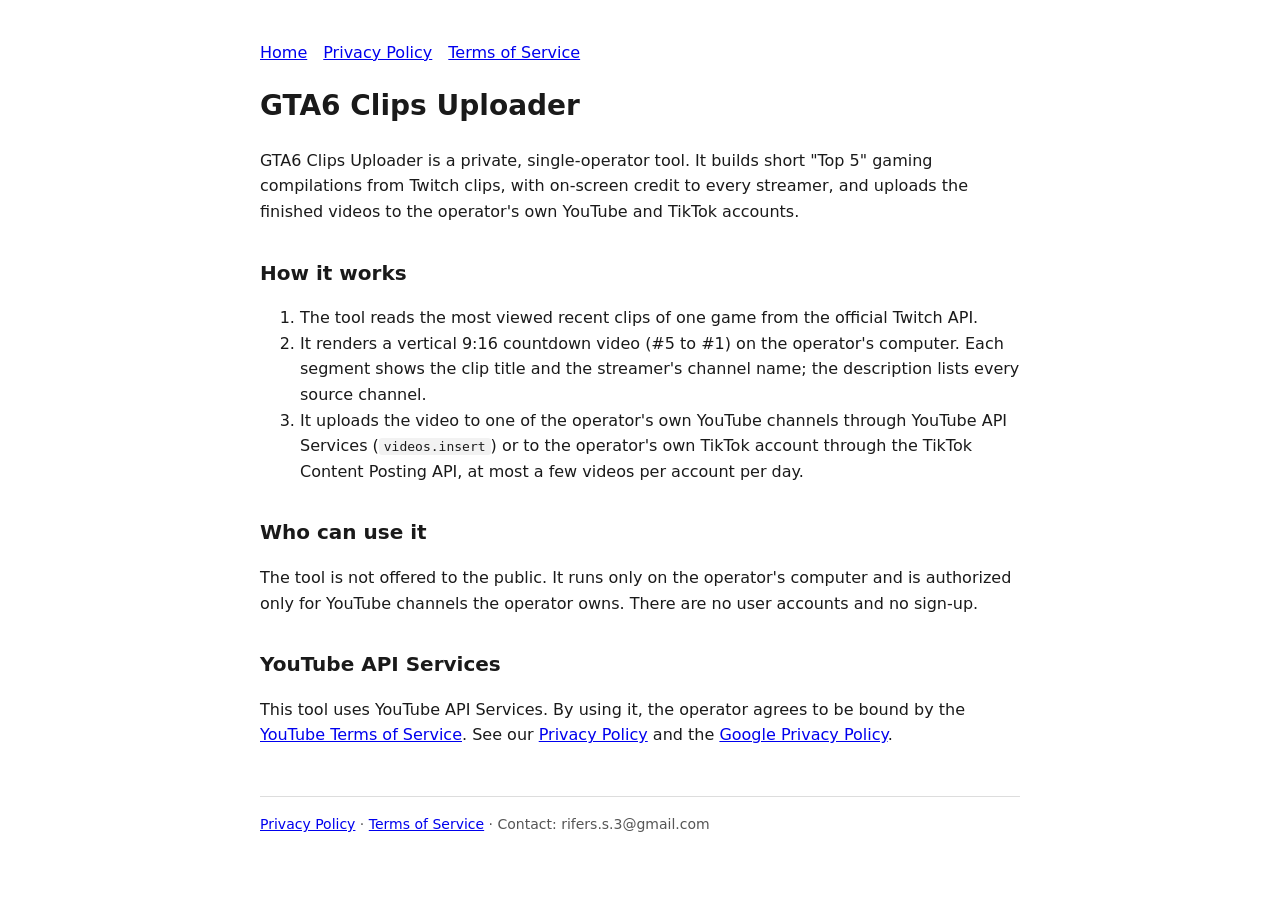
<file: index.html>
<!DOCTYPE html>
<html lang="en"><head><meta charset="utf-8"><meta name="viewport" content="width=device-width,initial-scale=1">
<title>GTA6 Clips Uploader</title><link rel="stylesheet" href="style.css"></head><body>
<nav><a href="index.html">Home</a><a href="privacy.html">Privacy Policy</a><a href="terms.html">Terms of Service</a></nav>
<h1>GTA6 Clips Uploader</h1>
<p>GTA6 Clips Uploader is a private, single-operator tool. It builds short "Top 5" gaming compilations
from Twitch clips, with on-screen credit to every streamer, and uploads the finished videos to the
operator's own YouTube and TikTok accounts.</p>
<h2>How it works</h2>
<ol>
<li>The tool reads the most viewed recent clips of one game from the official Twitch API.</li>
<li>It renders a vertical 9:16 countdown video (#5 to #1) on the operator's computer. Each segment shows the
clip title and the streamer's channel name; the description lists every source channel.</li>
<li>It uploads the video to one of the operator's own YouTube channels through YouTube API Services
(<code>videos.insert</code>) or to the operator's own TikTok account through the TikTok Content Posting API, at most a few videos per account per day.</li>
</ol>
<h2>Who can use it</h2>
<p>The tool is not offered to the public. It runs only on the operator's computer and is authorized only
for YouTube channels the operator owns. There are no user accounts and no sign-up.</p>
<h2>YouTube API Services</h2>
<p>This tool uses YouTube API Services. By using it, the operator agrees to be bound by the
<a href="https://www.youtube.com/t/terms">YouTube Terms of Service</a>. See our
<a href="privacy.html">Privacy Policy</a> and the
<a href="https://policies.google.com/privacy">Google Privacy Policy</a>.</p>
<footer><a href="privacy.html">Privacy Policy</a> · <a href="terms.html">Terms of Service</a> · Contact: rifers.s.3@gmail.com</footer>
</body></html>
</file>
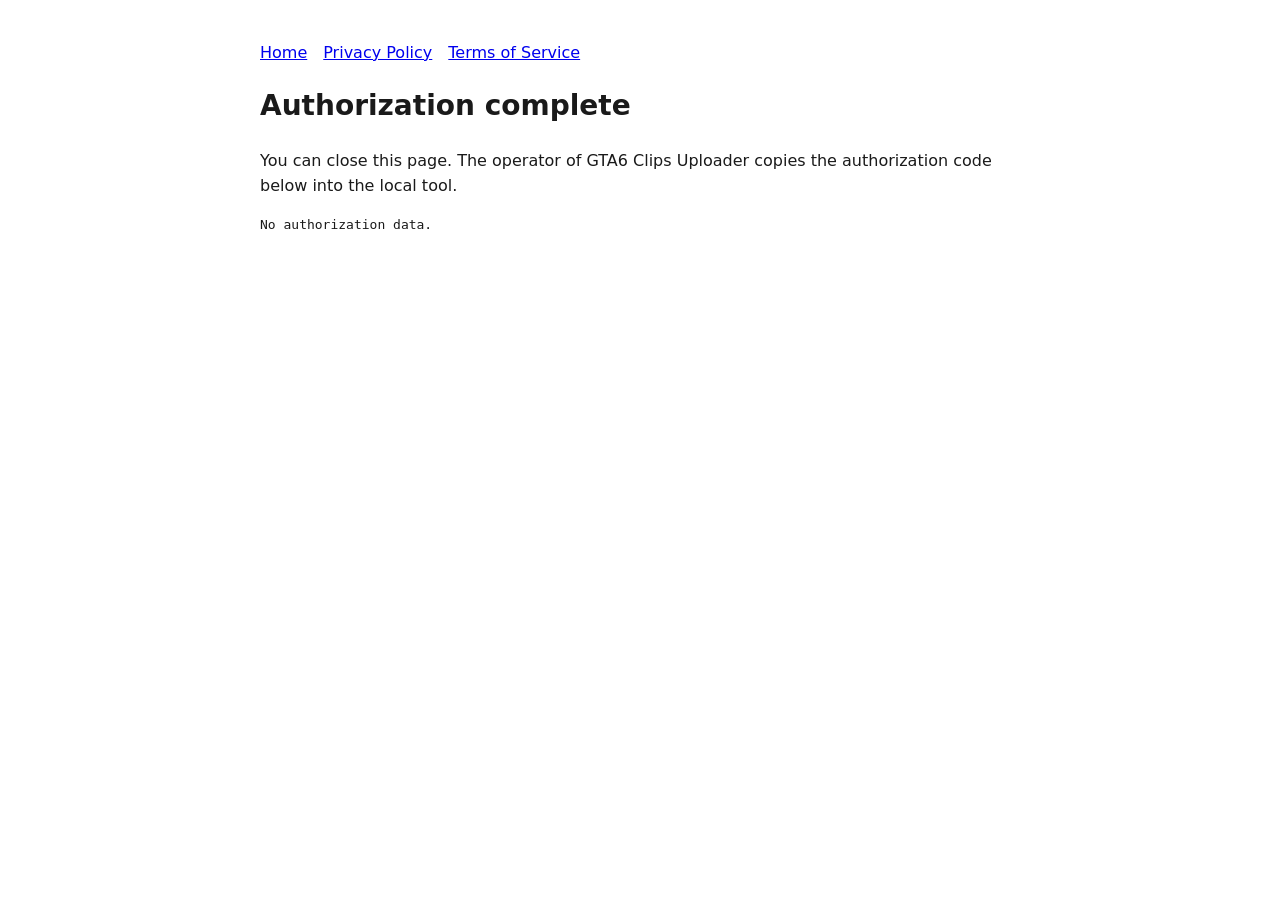
<file: callback.html>
<!DOCTYPE html>
<html lang="en"><head><meta charset="utf-8"><meta name="viewport" content="width=device-width,initial-scale=1">
<title>Authorization complete – GTA6 Clips Uploader</title><link rel="stylesheet" href="style.css"></head><body>
<nav><a href="index.html">Home</a><a href="privacy.html">Privacy Policy</a><a href="terms.html">Terms of Service</a></nav>
<h1>Authorization complete</h1>
<p>You can close this page. The operator of GTA6 Clips Uploader copies the authorization code below into the local tool.</p>
<pre id="out"></pre>
<script>
var p = new URLSearchParams(location.search);
document.getElementById('out').textContent = p.get('code') ? 'code: ' + p.get('code') : (p.get('error') ? 'error: ' + p.get('error') : 'No authorization data.');
</script>
</body></html>
</file>
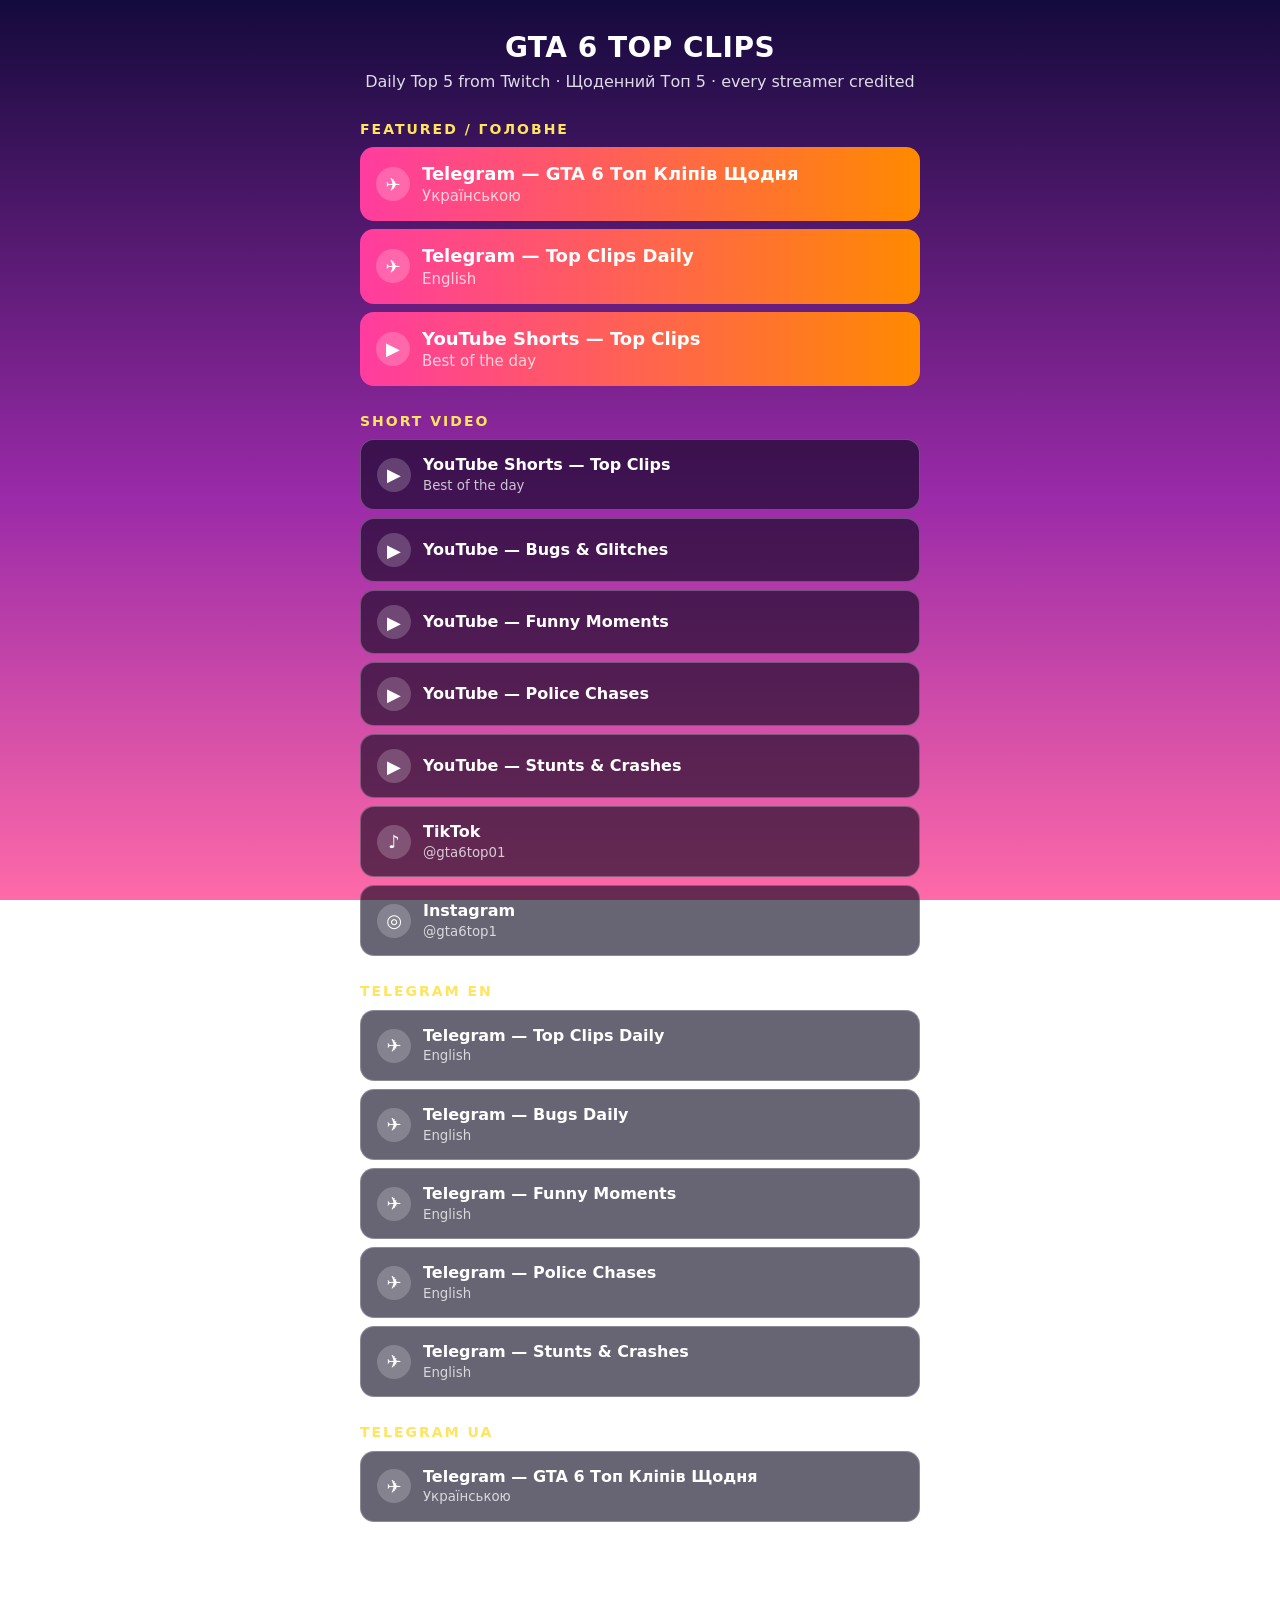
<file: links.html>
<!doctype html>
<html lang="en">
<head>
<meta charset="utf-8">
<meta name="viewport" content="width=device-width,initial-scale=1">
<title>GTA 6 Top Clips - all channels</title>
<meta name="description" content="Daily Top 5 GTA 6 clips from Twitch. YouTube Shorts, TikTok, Instagram, Telegram. Every streamer credited.">
<style>
*{box-sizing:border-box}
body{margin:0;min-height:100vh;font:16px/1.4 system-ui,Segoe UI,Roboto,sans-serif;color:#fff;
background:linear-gradient(180deg,#140a3c 0%,#9a2aa8 55%,#ff6aa8 100%) fixed;padding:28px 16px 60px}
main{max-width:560px;margin:0 auto}
h1{font-size:28px;margin:0 0 4px;text-align:center;letter-spacing:.5px}
.sub{text-align:center;opacity:.85;margin:0 0 22px}
h2{font-size:14px;text-transform:uppercase;letter-spacing:2px;color:#ffe45e;margin:26px 0 8px}
a.b{display:flex;align-items:center;gap:12px;padding:14px 16px;margin:8px 0;border-radius:14px;
background:rgba(10,5,30,.62);border:1px solid rgba(255,255,255,.25);color:#fff;text-decoration:none;font-weight:600}
a.b:hover{background:rgba(10,5,30,.85);border-color:#ffe45e}
a.b small{display:block;font-weight:400;opacity:.75}
a.f{background:linear-gradient(90deg,#ff3ca0,#ff8a00);border:0;font-size:18px}
.i{width:34px;height:34px;border-radius:50%;background:#fff3;display:grid;place-items:center;font-size:18px}
footer{margin-top:30px;text-align:center;font-size:13px;opacity:.75}
</style>
</head>
<body>
<main>
<h1>GTA 6 TOP CLIPS</h1>
<p class="sub">Daily Top 5 from Twitch · Щоденний Топ 5 · every streamer credited</p>

<h2>Featured / Головне</h2>
<div id="featured"></div>

<h2>Short video</h2>
<div id="short"></div>

<h2>Telegram EN</h2>
<div id="tgen"></div>

<h2>Telegram UA</h2>
<div id="tgua"></div>

<footer>Clips belong to their streamers on Twitch and are credited in every video.</footer>
</main>
<script>
/* To promote other channels: change the "featured" ids below. Nothing else needs editing. */
var FEATURED = ["tg_ua", "tg_top", "yt_top"];

var ALL = {
  yt_top:   {g:"short", i:"▶", t:"YouTube Shorts — Top Clips", d:"Best of the day", u:"https://www.youtube.com/@GTA6TopClipsDaily"},
  yt_bugs:  {g:"short", i:"▶", t:"YouTube — Bugs & Glitches", d:"", u:"https://www.youtube.com/@GTA6BugsDaily"},
  yt_funny: {g:"short", i:"▶", t:"YouTube — Funny Moments", d:"", u:"https://www.youtube.com/@GTA6FunnyMomentsDaily-q3i"},
  yt_chase: {g:"short", i:"▶", t:"YouTube — Police Chases", d:"", u:"https://www.youtube.com/@GTA6PoliceChases-h5u"},
  yt_stunt: {g:"short", i:"▶", t:"YouTube — Stunts & Crashes", d:"", u:"https://www.youtube.com/@GTA6StuntsCrashes"},
  tt:       {g:"short", i:"♪", t:"TikTok", d:"@gta6top01", u:"https://www.tiktok.com/@gta6top01"},
  ig:       {g:"short", i:"◎", t:"Instagram", d:"@gta6top1", u:"https://www.instagram.com/gta6top1/"},
  tg_top:   {g:"tgen", i:"✈", t:"Telegram — Top Clips Daily", d:"English", u:"https://t.me/gta6_top_clips_daily"},
  tg_bugs:  {g:"tgen", i:"✈", t:"Telegram — Bugs Daily", d:"English", u:"https://t.me/gta6_bugs_daily"},
  tg_funny: {g:"tgen", i:"✈", t:"Telegram — Funny Moments", d:"English", u:"https://t.me/gta6_funny_moments_daily"},
  tg_chase: {g:"tgen", i:"✈", t:"Telegram — Police Chases", d:"English", u:"https://t.me/gta6_police_chases"},
  tg_stunt: {g:"tgen", i:"✈", t:"Telegram — Stunts & Crashes", d:"English", u:"https://t.me/gta6_stunts_crashes"},
  tg_ua:    {g:"tgua", i:"✈", t:"Telegram — GTA 6 Топ Кліпів Щодня", d:"Українською", u:"https://t.me/gta6_top_clips_ua"}
};

function btn(k, feat) {
  var o = ALL[k];
  return '<a class="b' + (feat ? ' f' : '') + '" href="' + o.u + '" rel="noopener" target="_blank"><span class="i">' + o.i +
    '</span><span>' + o.t + (o.d ? '<small>' + o.d + '</small>' : '') + '</span></a>';
}
function fill(id, keys, feat) { document.getElementById(id).innerHTML = keys.map(function (k) { return btn(k, feat); }).join(""); }
fill("featured", FEATURED, true);
["short", "tgen", "tgua"].forEach(function (g) {
  fill(g, Object.keys(ALL).filter(function (k) { return ALL[k].g === g; }), false);
});
</script>
</body>
</html>
</file>
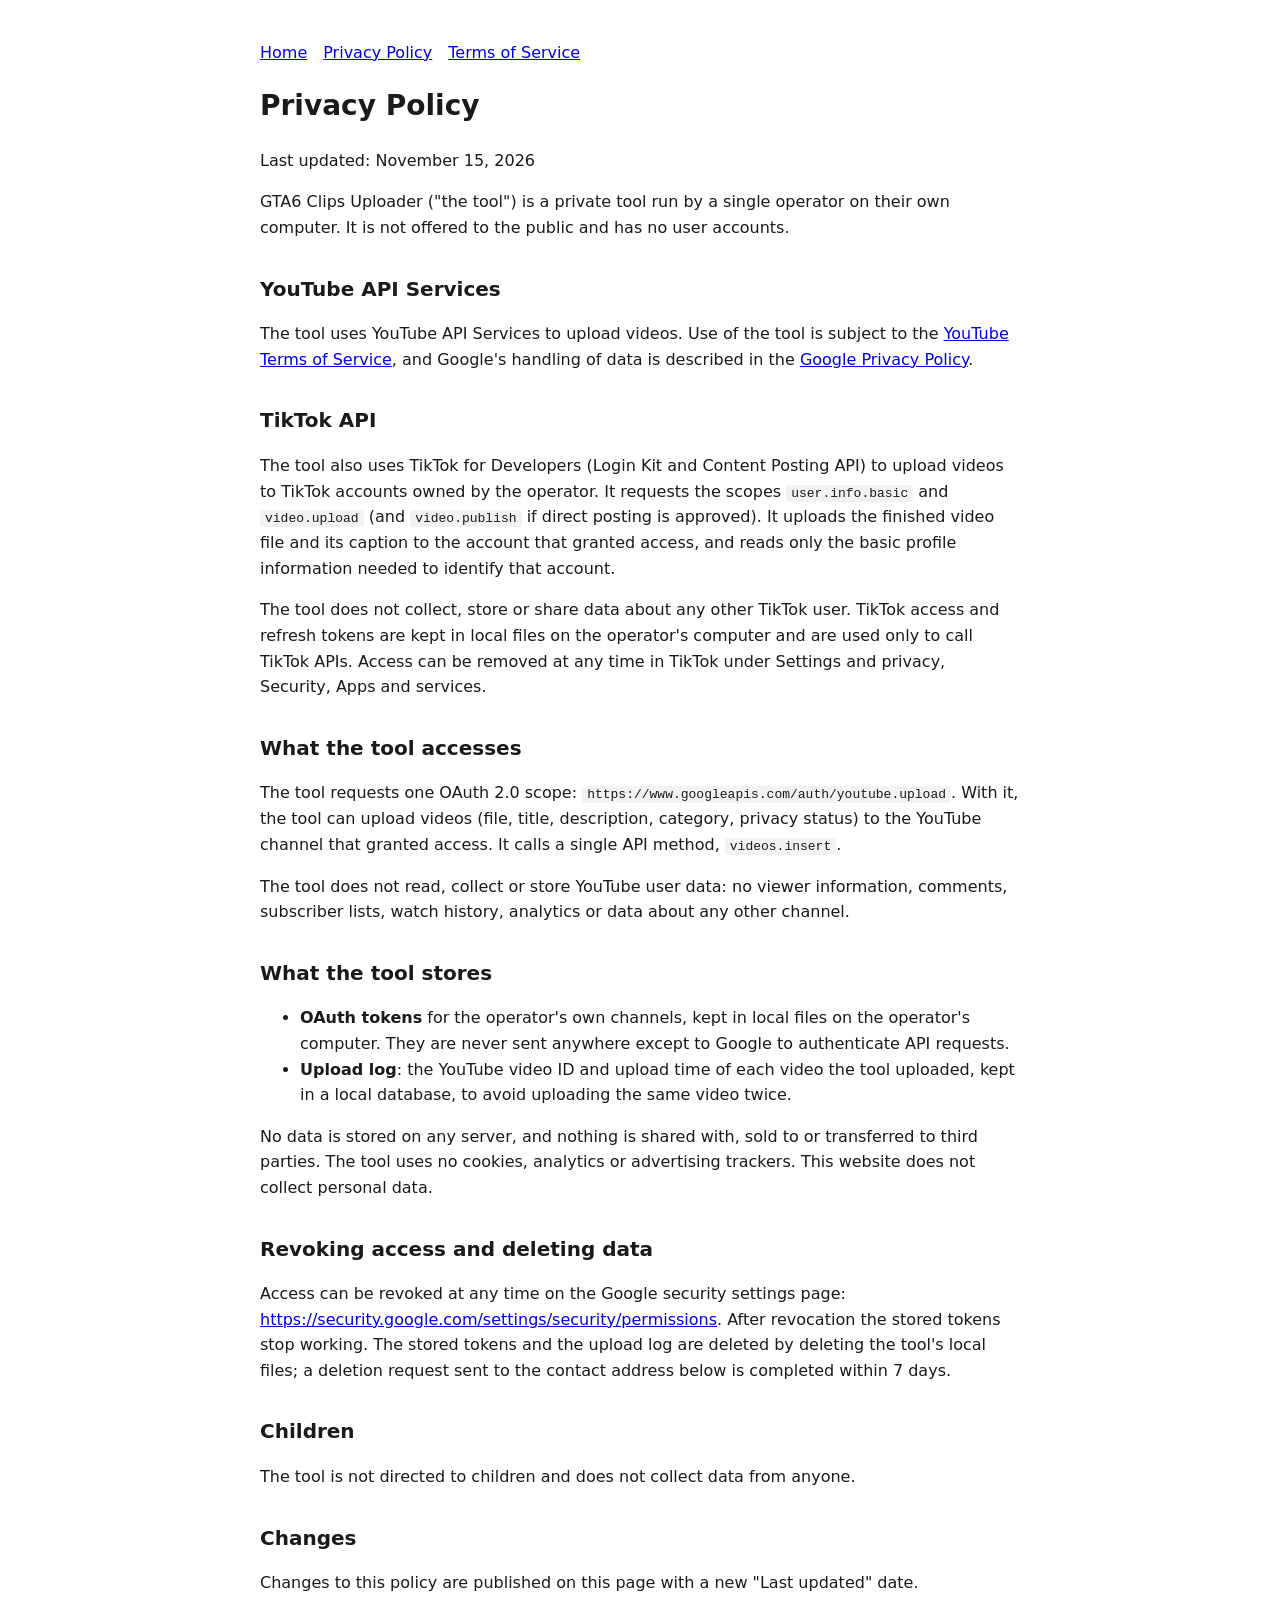
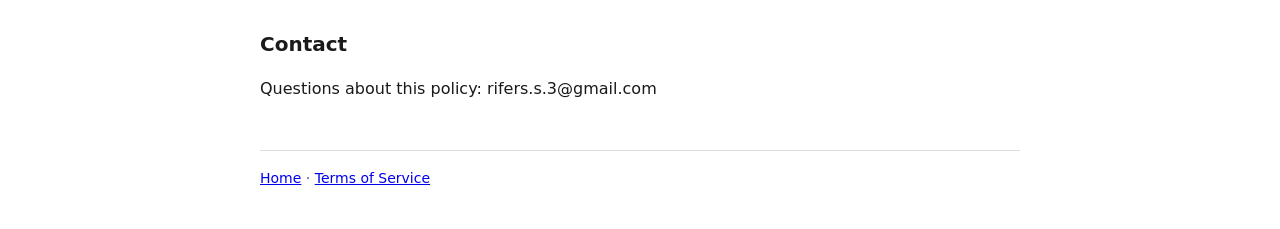
<file: privacy.html>
<!DOCTYPE html>
<html lang="en"><head><meta charset="utf-8"><meta name="viewport" content="width=device-width,initial-scale=1">
<title>Privacy Policy – GTA6 Clips Uploader</title><link rel="stylesheet" href="style.css"></head><body>
<nav><a href="index.html">Home</a><a href="privacy.html">Privacy Policy</a><a href="terms.html">Terms of Service</a></nav>
<h1>Privacy Policy</h1>
<p>Last updated: November 15, 2026</p>
<p>GTA6 Clips Uploader ("the tool") is a private tool run by a single operator on their own computer.
It is not offered to the public and has no user accounts.</p>

<h2>YouTube API Services</h2>
<p>The tool uses YouTube API Services to upload videos. Use of the tool is subject to the
<a href="https://www.youtube.com/t/terms">YouTube Terms of Service</a>, and Google's handling of data is
described in the <a href="https://policies.google.com/privacy">Google Privacy Policy</a>.</p>

<h2>TikTok API</h2>
<p>The tool also uses TikTok for Developers (Login Kit and Content Posting API) to upload videos to TikTok accounts owned by the operator. It requests the scopes <code>user.info.basic</code> and <code>video.upload</code> (and <code>video.publish</code> if direct posting is approved). It uploads the finished video file and its caption to the account that granted access, and reads only the basic profile information needed to identify that account.</p>
<p>The tool does not collect, store or share data about any other TikTok user. TikTok access and refresh tokens are kept in local files on the operator's computer and are used only to call TikTok APIs. Access can be removed at any time in TikTok under Settings and privacy, Security, Apps and services.</p>
<h2>What the tool accesses</h2>
<p>The tool requests one OAuth 2.0 scope: <code>https://www.googleapis.com/auth/youtube.upload</code>.
With it, the tool can upload videos (file, title, description, category, privacy status) to the YouTube
channel that granted access. It calls a single API method, <code>videos.insert</code>.</p>
<p>The tool does not read, collect or store YouTube user data: no viewer information, comments, subscriber
lists, watch history, analytics or data about any other channel.</p>

<h2>What the tool stores</h2>
<ul>
<li><strong>OAuth tokens</strong> for the operator's own channels, kept in local files on the operator's
computer. They are never sent anywhere except to Google to authenticate API requests.</li>
<li><strong>Upload log</strong>: the YouTube video ID and upload time of each video the tool uploaded, kept
in a local database, to avoid uploading the same video twice.</li>
</ul>
<p>No data is stored on any server, and nothing is shared with, sold to or transferred to third parties.
The tool uses no cookies, analytics or advertising trackers. This website does not collect personal data.</p>

<h2>Revoking access and deleting data</h2>
<p>Access can be revoked at any time on the Google security settings page:
<a href="https://security.google.com/settings/security/permissions">https://security.google.com/settings/security/permissions</a>.
After revocation the stored tokens stop working. The stored tokens and the upload log are deleted by
deleting the tool's local files; a deletion request sent to the contact address below is completed
within 7 days.</p>

<h2>Children</h2>
<p>The tool is not directed to children and does not collect data from anyone.</p>

<h2>Changes</h2>
<p>Changes to this policy are published on this page with a new "Last updated" date.</p>

<h2>Contact</h2>
<p>Questions about this policy: rifers.s.3@gmail.com</p>
<footer><a href="index.html">Home</a> · <a href="terms.html">Terms of Service</a></footer>
</body></html>
</file>
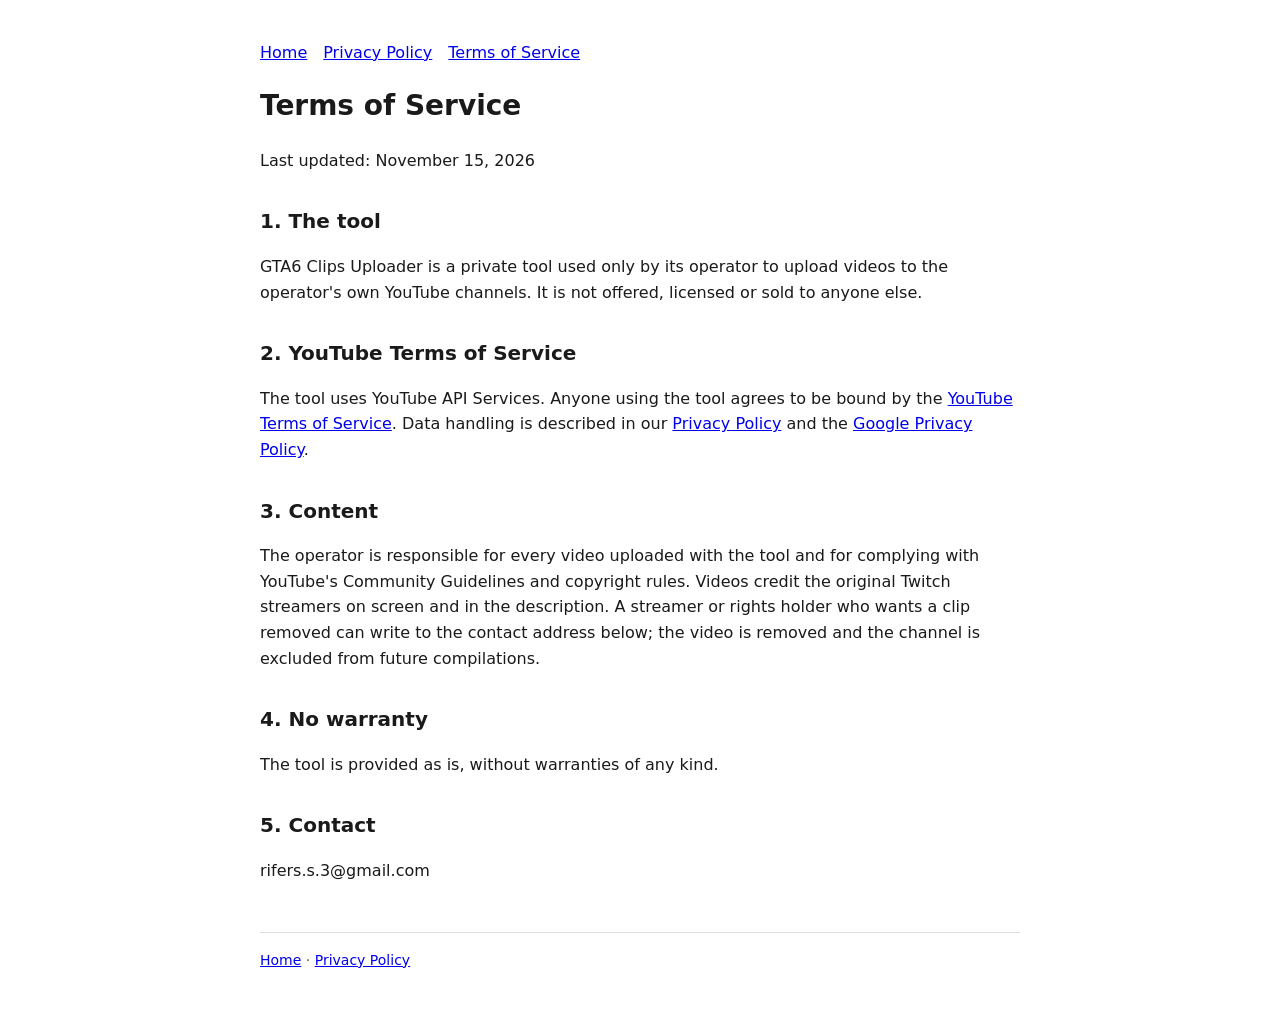
<file: terms.html>
<!DOCTYPE html>
<html lang="en"><head><meta charset="utf-8"><meta name="viewport" content="width=device-width,initial-scale=1">
<title>Terms of Service – GTA6 Clips Uploader</title><link rel="stylesheet" href="style.css"></head><body>
<nav><a href="index.html">Home</a><a href="privacy.html">Privacy Policy</a><a href="terms.html">Terms of Service</a></nav>
<h1>Terms of Service</h1>
<p>Last updated: November 15, 2026</p>
<h2>1. The tool</h2>
<p>GTA6 Clips Uploader is a private tool used only by its operator to upload videos to the operator's own
YouTube channels. It is not offered, licensed or sold to anyone else.</p>
<h2>2. YouTube Terms of Service</h2>
<p>The tool uses YouTube API Services. Anyone using the tool agrees to be bound by the
<a href="https://www.youtube.com/t/terms">YouTube Terms of Service</a>. Data handling is described in our
<a href="privacy.html">Privacy Policy</a> and the
<a href="https://policies.google.com/privacy">Google Privacy Policy</a>.</p>
<h2>3. Content</h2>
<p>The operator is responsible for every video uploaded with the tool and for complying with YouTube's
Community Guidelines and copyright rules. Videos credit the original Twitch streamers on screen and in the
description. A streamer or rights holder who wants a clip removed can write to the contact address below;
the video is removed and the channel is excluded from future compilations.</p>
<h2>4. No warranty</h2>
<p>The tool is provided as is, without warranties of any kind.</p>
<h2>5. Contact</h2>
<p>rifers.s.3@gmail.com</p>
<footer><a href="index.html">Home</a> · <a href="privacy.html">Privacy Policy</a></footer>
</body></html>
</file>
<file: style.css>
body{font-family:system-ui,Segoe UI,Arial,sans-serif;max-width:760px;margin:40px auto;padding:0 20px;line-height:1.6;color:#1a1a1a}
h1{font-size:28px}h2{font-size:20px;margin-top:32px}
nav a{margin-right:16px}footer{margin-top:48px;padding-top:16px;border-top:1px solid #ddd;font-size:14px;color:#555}
code{background:#f2f2f2;padding:1px 5px;border-radius:3px}
</file>
